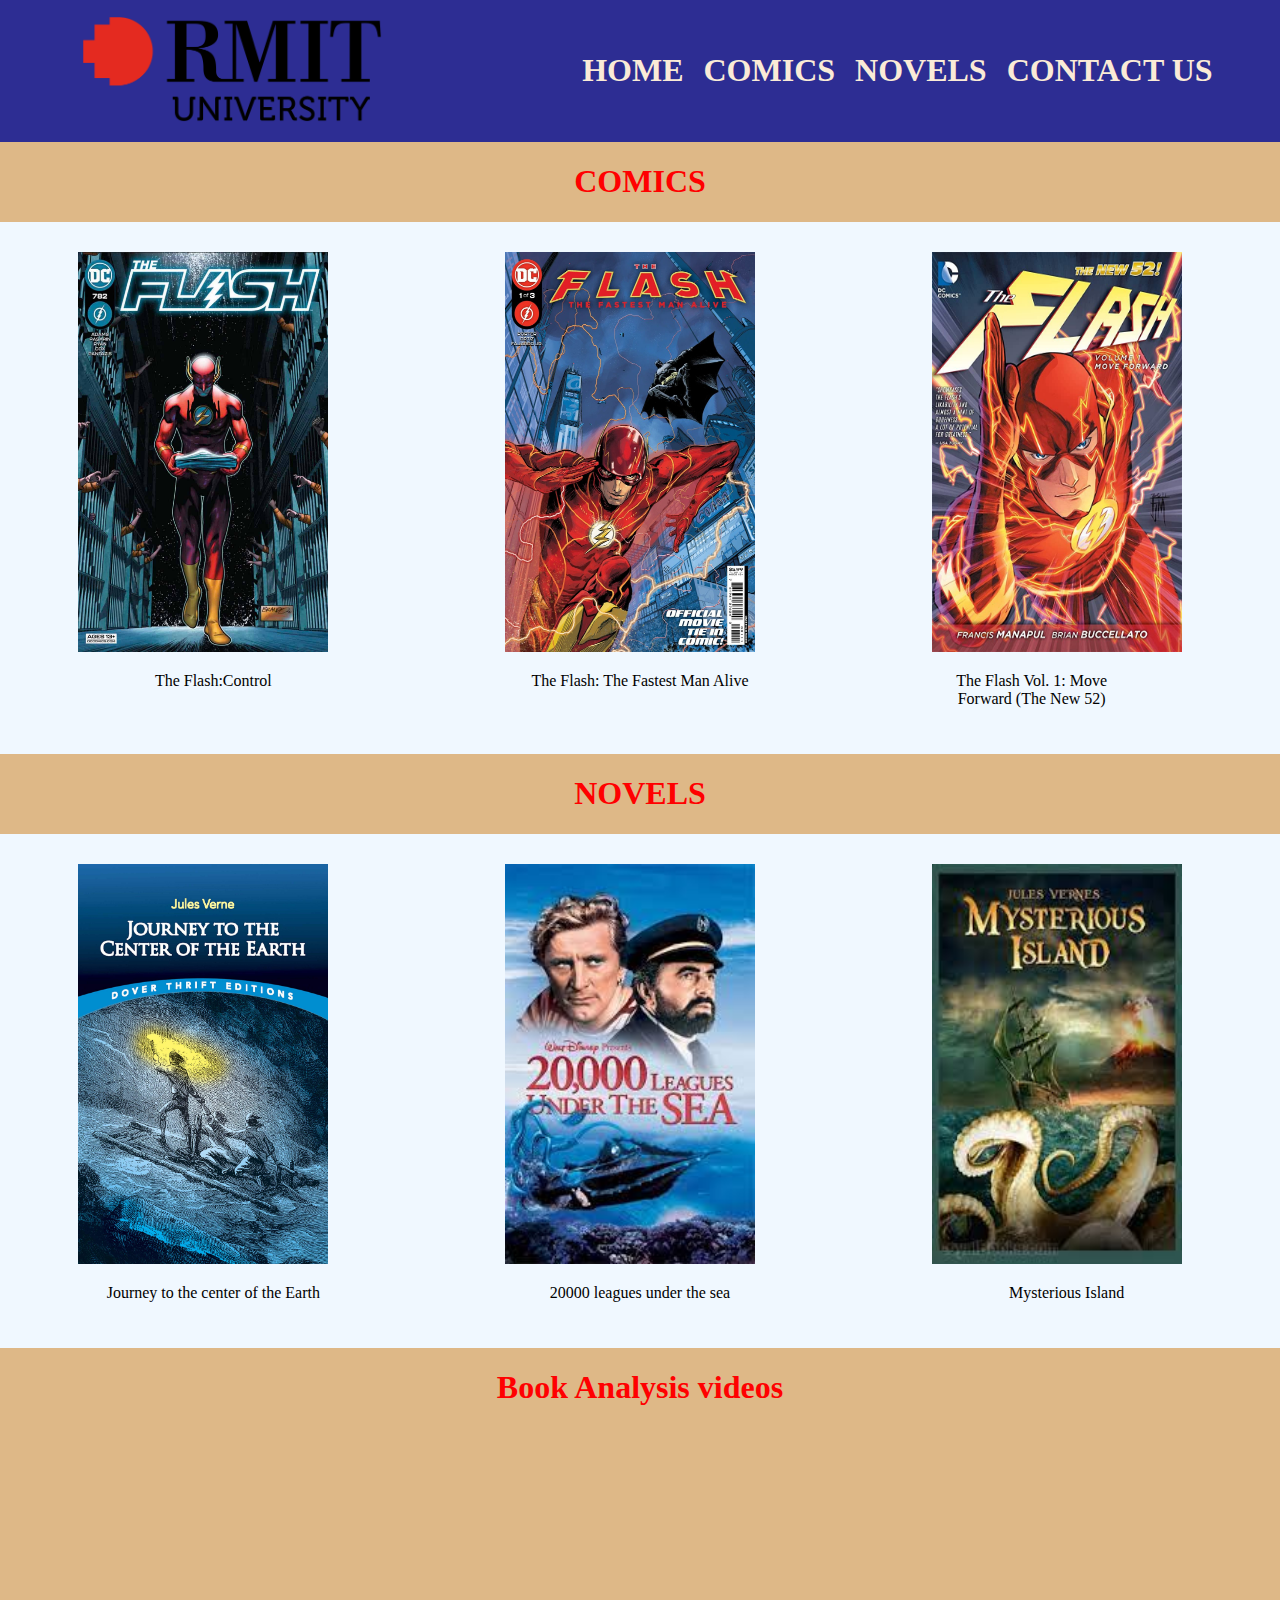
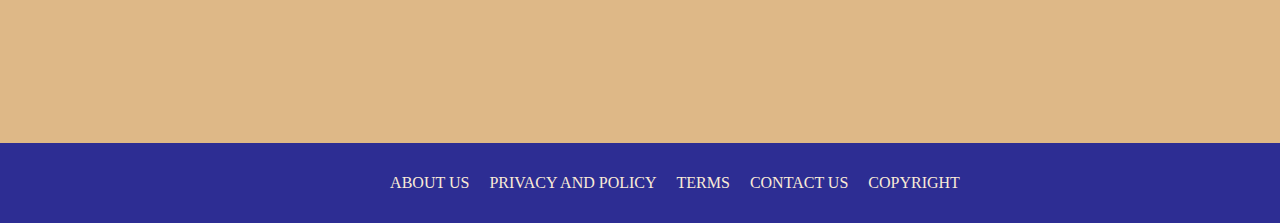
<file: index.html>
<!-- RMIT University Vietnam
  Course: COSC2430 Web Programming
  Semester: 2023A
  Assessment: Assignment 1
  Author: Van Duc Tri
  ID: s3978223
-->
<!DOCTYPE html>
<html lang="en">
<head>
    <meta charset="UTF-8">
    <meta http-equiv="X-UA-Compatible" content="IE=edge">
    <meta name="viewport" content="width=device-width, initial-scale=1.0">
    <link rel="stylesheet" href="style.css">
    <title>RMIT Bookstore</title>
</head>
<body>
    <script src="index.js"></script>
     <header class="topnav">
        <div style="display: inline-block">
        <img src="img/RMIT_LOGO.png" alt="RMIT_logo">
        </div>
        <nav>
            <ul>
                <li><a href="index.html"><h1>HOME</h1></a></li>
                <li><a href="category.html"><h1>COMICS</h1></a></li>
                <li><a href="category2.html"><h1>NOVELS</h1></a></li>
                <li><a href="contact.html"><h1>CONTACT US</h1></a></li>
            </ul>
        </nav>
        <div id="hamburger-icon" onclick="toggleMobileMenu(this)">
            <div class="bar1"></div>
            <div class="bar2"></div>
            <div class="bar3"></div>
            <ul class="mobile-menu">
            <li><a href="index.html"><h1>HOME</h1></a></li>
            <li><a href="category.html"><h1>COMICS</h1></a></li>
            <li><a href="category.html"><H1>NOVELS</H1></a></li>
            <li><a href="contact.html"><h1>CONTACT US</h1></a></li>
            </ul>
            </div>
     </header>
     <h1 style="color: red; text-align: center">COMICS</h1>
     <div class="category">
        <a href="comic1.html">
            <img src="img/category1-1.jpg" alt="theflashcomic">
            <p>The Flash:Control</p>
        </a>
        <a href="comic1.html">
            <img src="img/category1-2.jpg" alt="theflashcomic2">
            <p>The Flash: The Fastest Man Alive</p>
        </a>
        <a href="comic1.html">
            <img src="img/category1-3.jpg" alt="theflashcomic3">
           <p style="width: 200px;">The Flash Vol. 1: Move Forward (The New 52)</p>
        </a>
     </div>
     <h1 style="color:red; text-align: center">NOVELS</h1>
     <div class="category">
        <a href="comic1.html">
            <img src="img/category2-1.jpg" alt="julesverne">
            <p>Journey to the center of the Earth</p>
        </a>
        <a href="comic1.html">
            <img src="img/category2-2.jpeg" alt="julesverne2">
            <p>20000 leagues under the sea</p>
        </a>
        <a href="comic1.html">
            <img src="img/category2-3.jpeg" alt="julesverne3">
            <p>Mysterious Island</p>
        </a>
     </div>
     <h1 style="color:red; text-align: center">Book Analysis videos</h1>
     <div id="bookanalysis">
        <iframe width="560" height="315" src="https://www.youtube-nocookie.com/embed/Ja3nCHMeP_s" title="The Flash #782 Analysis" frameborder="0" allow="accelerometer; autoplay; clipboard-write; encrypted-media; gyroscope; picture-in-picture; web-share" allowfullscreen></iframe>
        <iframe width="560" height="315" src="https://www.youtube-nocookie.com/embed/0BaBYBMUf_o" title="YouTube video player" frameborder="0" allow="accelerometer; autoplay; clipboard-write; encrypted-media; gyroscope; picture-in-picture; web-share" allowfullscreen></iframe>
    </div>
     <footer>
        <nav>
            <ul>
                <li><a href="">ABOUT US</a></li>
                <li><a href="">PRIVACY AND POLICY</a></li>
                <li><a href="">TERMS</a></li>
                <li><a href="contact.html">CONTACT US</a></li>
                <li><a href="">COPYRIGHT</a></li>
            </ul>
        </nav>
     </footer>
</body>
</html>
</file>
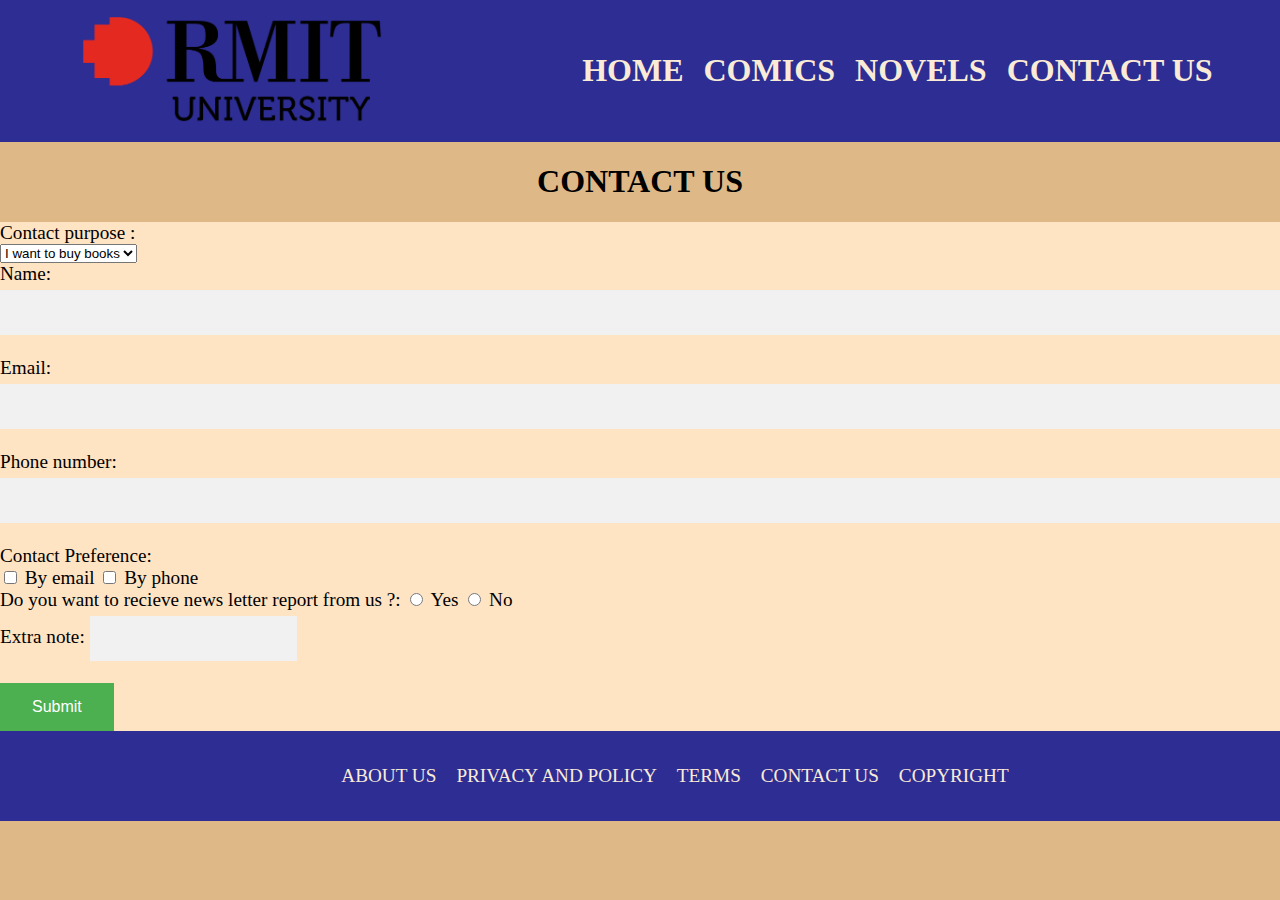
<file: contact.html>
<!-- RMIT University Vietnam
  Course: COSC2430 Web Programming
  Semester: 2023A
  Assessment: Assignment 1
  Author: Van Duc Tri
  ID: s3978223
-->
<!DOCTYPE html>
<html lang="en">
<head>
    <meta charset="UTF-8">
    <meta http-equiv="X-UA-Compatible" content="IE=edge">
    <meta name="viewport" content="width=device-width, initial-scale=1.0">
    <link rel="stylesheet" href="style.css">
    <script src="index.js"></script>
    <title>RMIT Bookstore</title>
</head>
<body>
    <header class="topnav">
        <div style="display: inline-block">
        <img src="img/RMIT_LOGO.png" alt="RMIT_logo">
        </div>
        <nav>
            <ul>
                <li><a href="index.html"><h1>HOME</h1></a></li>
                <li><a href="category.html"><h1>COMICS</h1></a></li>
                <li><a href="category2.html"><h1>NOVELS</h1></a></li>
                <li><a href="contact.html"><h1>CONTACT US</h1></a></li>
            </ul>
        </nav>
        <div id="hamburger-icon" onclick="toggleMobileMenu(this)">
            <div class="bar1"></div>
            <div class="bar2"></div>
            <div class="bar3"></div>
            <ul class="mobile-menu">
            <li><a href="index.html"><h1>HOME</h1></a></li>
            <li><a href="category.html"><h1>COMICS</h1></a></li>
            <li><a href="category2.html"><H1>NOVELS</H1></a></li>
            <li><a href="contact.html"><h1>CONTACT US</h1></a></li>
            </ul>
            </div>
     </header>
     <form class="contact">
        <h1 style="text-align: center">CONTACT US</h1>
        <div id="contactform">
        <label for="contact_purpose">
            Contact purpose :
        </label>
        <Select name="contact purpose" id="contactpurpose">
            <option value="buy">I want to buy books</option>
            <option value="sell">I want to sell books</option>
        </Select>
        <label for="name" id="name">
            Name:
        </label>
        <input type="text" required>
        <label for="email">
            Email:
        </label>
        <input type="email" name="email" id="email" required>    
        <label for="phone">
            Phone number:
        </label>
        <input type="tel" name="phone" id="phone" required>
        <label for="contactpreference">
            Contact Preference:
        </label>
        <div class="contactpreference">
        <input type="checkbox" name="contactemail" id="contactemail">
        <label for="By email">By email</label>
        <input type="checkbox" name="contactphone" id="contactphone">
        <label for="By phone">By phone</label>
        </div>
        <div class="newsletter">
            <label for="News Letter Report">
                Do you want to recieve news letter report from us ?:
            </label>
            <input type="radio" name="recievenewsletter" id="newsletter1" value="Yes">
            <label for="accept">Yes</label>
            <input type="radio" name="recievenewsletter" id="newsletter2" value="No">
            <label for="deny">No</label>
            <br>
            <label for="extranote">
                Extra note:
            </label>
            <input type="text" name="extranote" id="extranote">
            <br>
            <input type="submit" id="submit">
        </div>
     </form>
     <footer>
        <nav>
            <ul>
                <li><a href="">ABOUT US</a></li>
                <li><a href="">PRIVACY AND POLICY</a></li>
                <li><a href="">TERMS</a></li>
                <li><a href="contact.html">CONTACT US</a></li>
                <li><a href="">COPYRIGHT</a></li>
            </ul>
        </nav>
     </footer>
</body>
</html>
</file>
<file: style.css>
/* RMIT University Vietnam
  Course: COSC2430 Web Programming
  Semester: 2023A
  Assessment: Assignment 1
  Author: Van Duc Tri
  ID: s3978223
  */
  html,body
  {
      margin: 0px;
      padding: 0px;
      overflow-x: hidden;
      background-color: burlywood ; 
  }
.topnav, footer {
    padding: 10px 10px 10px 10px;
    background-color: rgb(45, 45, 147);
    font-family: "museo","helvetica neue lt pro";
    display: flex;
    justify-content: space-around;
    align-items: center;
    width: 100vw;
}
.topnav img {
    width: 300px;
}
ul {
    list-style: none;
    height: 100%;
    display: flex;
    align-items: center;
    justify-content: space-around;
}
ul a {
    color: antiquewhite;
    text-decoration: none;
}
ul li {
    padding: 5px;
    margin-left: 10px;
}
ul li:hover {
    transform: scale(1.1);
    transition: 0.3s;
    }
#hamburger-icon {
    margin: auto 0;
    display: none;
    cursor: pointer;
}
#hamburger-icon div {
    width: 35px;
    height: 3px;
    background-color: white;
    margin: 6px 0;
    transition: 0.4s;
}
.open .bar1 {
    -webkit-transform: rotate(-45deg) translate(-6px, 6px);
    transform: rotate(-45deg) translate(-6px, 6px);
    }
.open .bar2 {
    opacity: 0;
    }
.open .bar3 {
    -webkit-transform: rotate (45deg) translate(-6px, -8px);
    transform: rotate (45deg) translate(-6px, -8px);
    }
.open .mobile-menu {
    display: flex;
    flex-direction: column;
    align-items: center;
    justify-content: flex-start;
    }
.mobile-menu {
    display: none;
    position:absolute;
    background-color: rgba(45, 45, 147, 0.549);
    top: 50px;
    left: 0;
    height: calc(100vh - 50px);
    width: 100%;
}
.category {
    text-align: center;
    background-color: aliceblue;
    padding-top: 30px;
    padding-bottom: 30px;
    display: flex;
    justify-content: space-around;
    width: 100vw;
}
.category img {
    height: 400px;
    width: 250px;
    padding-right: 20px;
}
.category a {
    text-decoration: none;
    color: black;
}
#contactform {
    display: flex;
    justify-content:center;
    flex-flow: column;
    text-align: start;
    width: auto;
    font-size: larger;
    background-color:bisque;
}
footer {
  position:relative;
  left: 0;
  bottom: 0;
  width: 100%;
}
.contactpreference {
    display: flexbox;
    flex-flow: row wrap;
    align-items: center;
    justify-content:center;
}
select {
    width: fit-content;
}
input[type=text], input[type=email], input[type=tel] {
    padding: 15px;
    margin: 5px 0 22px 0;
    display: inline-block;
    border: none;
    background: #f1f1f1;
}
#submit {
  background-color: #4CAF50;
  border: none;
  color: white;
  padding: 15px 32px;
  text-align: center;
  text-decoration: none;
  font-size: 16px;
}
.category a:visited {
    color: black;
}
#bookanalysis {
    display: flex;
    justify-content: space-around ;
}
@media only screen and (max-width: 960px) {
    .topnav nav {
       display: none;
    }
    #hamburger-icon {
       display: block;
    }
    .category{
       display: flex;
       flex-wrap: nowrap;
       overflow-x: scroll;
       flex-basis: auto;
    }
    .category img {
       height: 200px;
       width: 125px;
       padding-right: 10px;
    }
    footer {
       font-size: xx-small;
    }
    #bookanalysis {
        display: flexbox;
        justify-content: space-between;
        flex-direction: column;
    }
}
</file>
